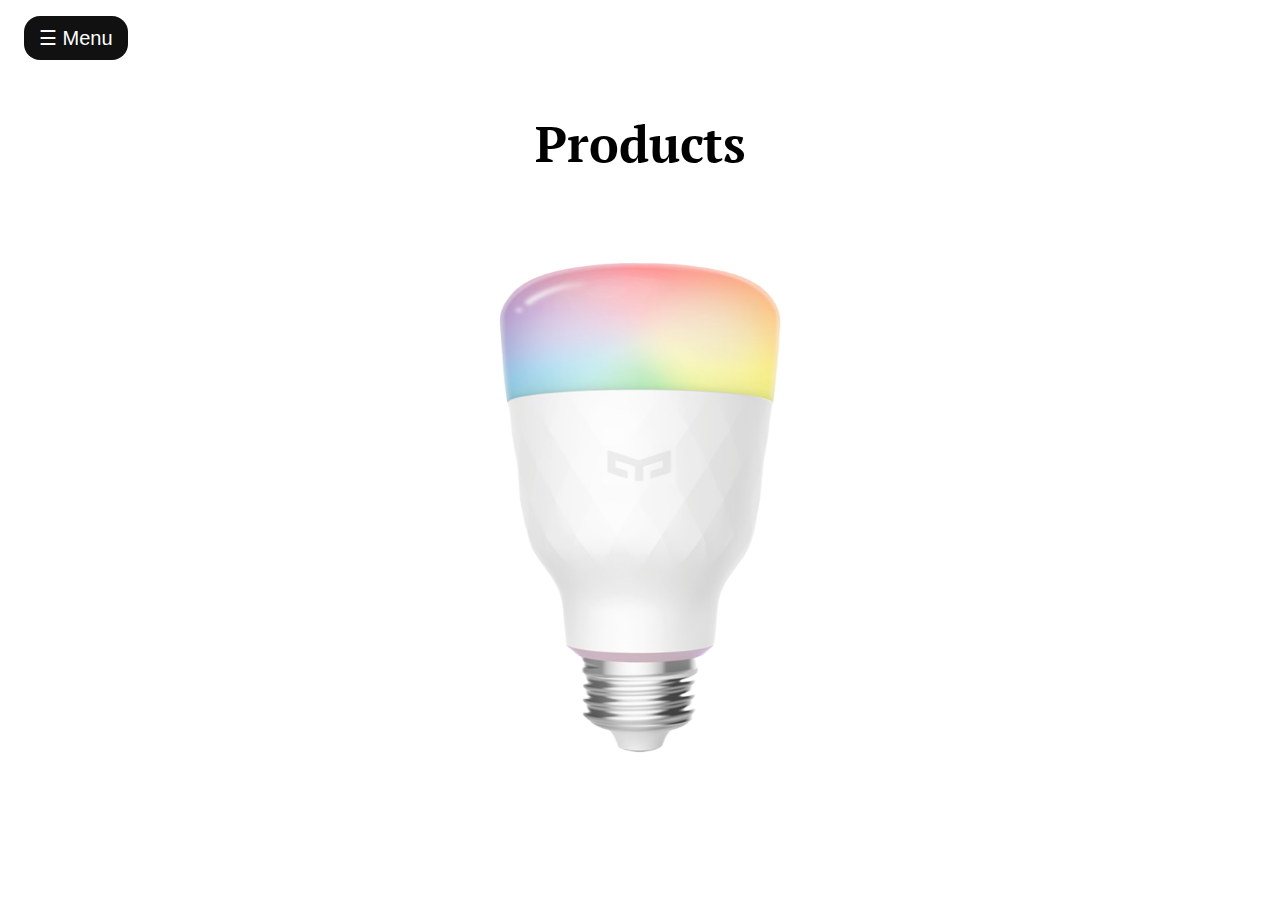
<file: products.html>
<!DOCTYPE html>
<html>
<head>
	<title>Our Products</title>
<meta name="viewport" content="width=device-width, initial-scale=1">
<link href="https://fonts.googleapis.com/css?family=PT+Serif" rel="stylesheet">
<link rel="stylesheet" type="text/css" href="style.css">
</head>
<body>

<div id="mySidebar" class="sidebar">
  <a href="javascript:void(0)" class="closebtn" onclick="closeNav()">×</a>
 <a href="index.html">Home</a>
  <a href="products.html">Products</a>
  <a href="my.html">About us</a>
</div>

<div id="main">
  <button class="openbtn" onclick="openNav()">☰ Menu</button>  
</div>

<h1><b>Products</b></h1>

<div class="auto">
  <img class="mySlides" src="./produkt/produkt1.png">
  <img class="mySlides" src="./produkt/produkt2.png">
  <img class="mySlides" src="./produkt/produkt3.png">
</div>
<script>
function openNav() {
  document.getElementById("mySidebar").style.width = "250px";
  document.getElementById("main").style.marginLeft = "250px";
}

function closeNav() {
  document.getElementById("mySidebar").style.width = "0";
  document.getElementById("main").style.marginLeft= "0";
}
</script>
<script>
  var myIndex = 0;
carousel();

function carousel() {
  var i;
  var x = document.getElementsByClassName("mySlides");
  for (i = 0; i < x.length; i++) {
    x[i].style.display = "none";  
  }
  myIndex++;
  if (myIndex > x.length) {myIndex = 1}    
  x[myIndex-1].style.display = "block";  
  setTimeout(carousel, 1500); // Change image every 2 seconds
}
</script>
</body>
</html>
</file>
<file: style.css>
body {
  font-family: "Lato", sans-serif;
  margin-top: 0px;
}

button{
  font-size: 30px;
  background: #eee;
  border-radius: 16px;
}
h2 {
  font-size: 35px;
  font-family: 'PT Serif', serif;
  text-align: center;
}
h1 {
  text-align: center;
  font-size: 50px;
  font-family: 'PT Serif', serif;
}

/*Menu pre všetko
*/
.sidebar {
  height: 100%;
  width: 0;
  position: fixed;
  z-index: 1;
  top: 0;
  left: 0;
  background-color: #111;
  overflow-x: hidden;
  transition: 0.5s;
  padding-top: 60px;
}

.sidebar a {
  padding: 8px 8px 8px 32px;
  text-decoration: none;
  font-size: 25px;
  color: #818181;
  display: block;
  transition: 0.3s;
}

.sidebar a:hover {
  color: #f1f1f1;
}

.sidebar .closebtn {
  position: absolute;
  top: 0;
  right: 25px;
  font-size: 36px;
  margin-left: 50px;
}

.openbtn {
  font-size: 20px;
  cursor: pointer;
  background-color: #111;
  color: white;
  padding: 10px 15px;
  border: none;
}

.openbtn:hover {
  background-color: #444;
}

#main {
  transition: margin-left .5s;
  padding: 16px;
 
}
/* slider na auto
*/
.mySlides {
  display:none;
  width: 700px;
  height: 600px;
  display: block;
  margin-left: auto;
  margin-right: auto;
  margin-top: 10px;
  margin-bottom: 10px;
}
.autos {
  width: 1000px;
  display: block;
  margin-left: auto;
  margin-right: auto;
  margin-top: 10px;
  margin-bottom: 10px;
}

/*Parallax pre úvod*/
.par {
  background-image: url("logo.png");
  min-height: 500px; 
  background-attachment: fixed;
  background-position: center;
  background-repeat: no-repeat;
  background-size: contain;
  z-index: -1;
}

.parallax {
   background-image: url("energy.png");
  min-height: 600px; 
  width: 100%;
  display: flex;
  align-items: center;
  justify-content: center;
  background-attachment: fixed;
  background-position: center;
  background-repeat: no-repeat;
  background-size: cover;
  z-index: -1;
}
.parallax1 {
   background-image: url("tim.JPG");
  min-height: 600px;
  display: flex;
  align-items: center;
  justify-content: center; 
  background-attachment: fixed;
  background-position: center;
  background-repeat: no-repeat;
  background-size: cover;
  z-index: -1;
}
.mid {
  width: 80%;
  margin: auto;
  align-items: center;
  justify-content: center;
  display: flex;
  text-align: center;
}

/*.flex-container {
  display: flex;
  justify-content: center;
  flex: 25%*/
}
.flex {
  display: flex;
  justify-content: left;
  margin-left: 25px;
  
}
/* naše gesichty*/
.container {
  position: relative;
  width: 50%;
  margin-left: 15px;
}
.mid_image{
  display: block;
  width: 80%;
  height: auto;
  margin: auto;
  align-items: center;
  justify-content: center;
  display: flex;
  text-align: center;
}
}

.image {
  display: block;
  width: 80%;
  height: auto;
}

.overlay {
  position: absolute;
  bottom: 0;
  left: 0;
  right: 0;
  background-color: #8ecbeb;
  overflow: hidden;
  width: 80%;
  height: 100%;
  -webkit-transform: scale(0);
  -ms-transform: scale(0);
  transform: scale(0);
  -webkit-transition: .3s ease;
  transition: .3s ease;
}

.container:hover .overlay {
  -webkit-transform: scale(1);
  -ms-transform: scale(1);
  transform: scale(1);
}

.text {
  color: white;
  font-size: 20px;
  position: absolute;
  top: 50%;
  left: 50%;
  -webkit-transform: translate(-50%, -50%);
  -ms-transform: translate(-50%, -50%);
  transform: translate(-50%, -50%);
  text-align: center;
}
/* On smaller screens, where height is less than 450px, change the style of the sidenav (less padding and a smaller font size) */
@media screen and (max-height: 450px) {
  .sidebar {padding-top: 15px;}
  .sidebar a {font-size: 18px;}
}

@media screen and (max-width: 535px){
  .mySlides {
    width: 100%;
    max-width: 100%;
    margin-right: 10px;
    height: auto;

     }

  .autos {
    width: 100%;
    max-width: 100%;
    height: auto;
  }   
.par {
  min-height: 200px;
  background-attachment: inherit;
  background-position: center;
  background-repeat: no-repeat;
  background-size: contain;
}

.parallax1 {
   background-image: url("team2.jpg");
  min-height: 450px; 
  background-attachment: fixed;
  background-position: center;
  background-repeat: no-repeat;
  background-size: 500px;
  margin: 0px;
  z-index: -1;
}
.mid {
  width: 80%;
  max-width: 100%;
}

.responsive {
    width: 100%;
  }


}

@media screen and (max-width: 700px){

  .responsive {
    width: 49.99999%;
    margin: 6px 0;
  }

  .mySlides {
     width: 80%;
    max-width: 100%;
    height: auto;
  }
}
</file>
